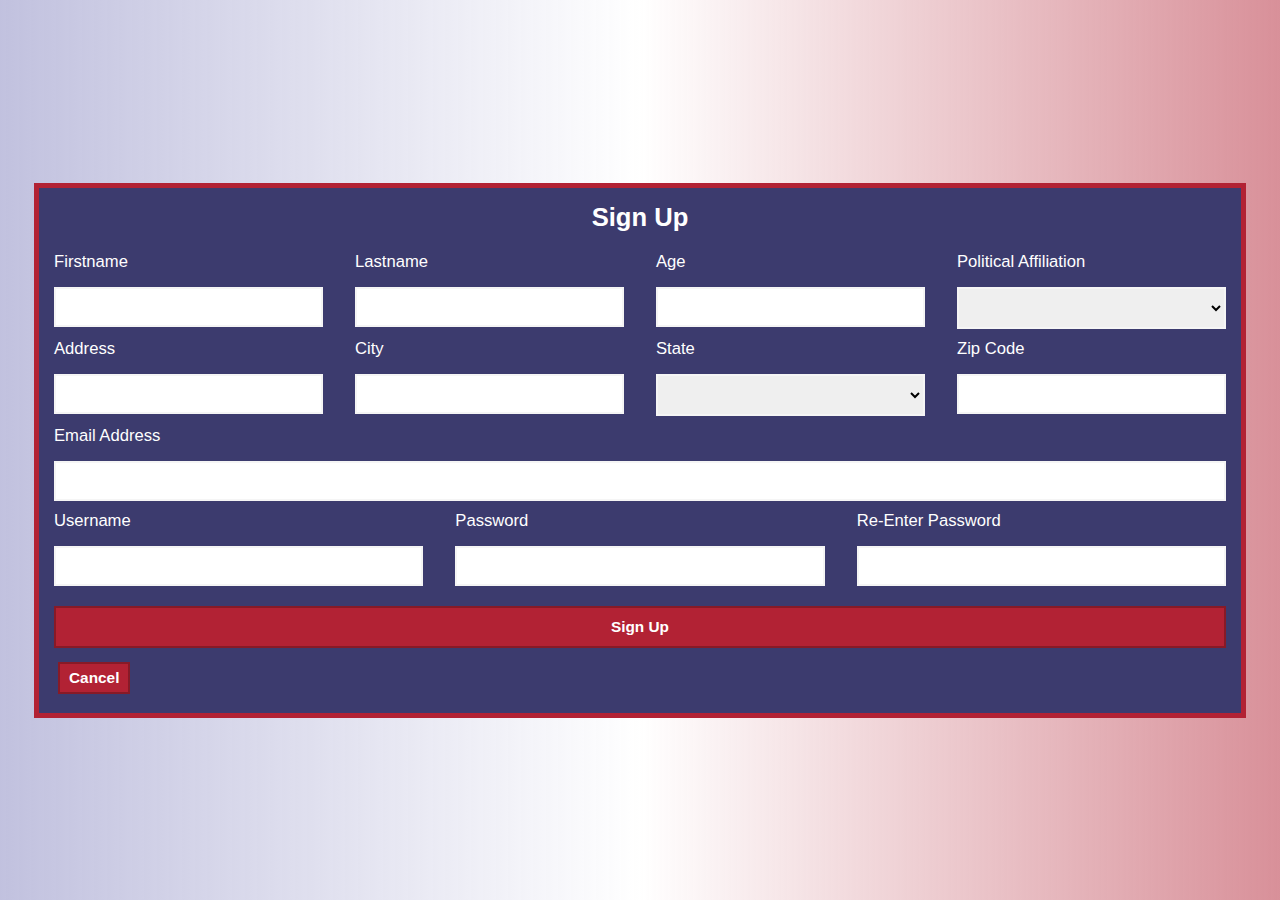
<file: create.html>
<!DOCTYPE html>
<html lang="en">
  <head>
    <meta name="viewport" content="width=device-width, initial-scale=1.0" />
    <title>Create Account</title>
    <link rel="stylesheet" href="css/main-styles.css" />
    <script src="js/states.js" defer></script>
  </head>
  <body>
    <div id="container" class="special">
      <form name="signup" method="post" action="create.py">
        <label class="heading"><b>Sign Up</b></label>

        <div class="row">
          <div class="col-25">
            <label for="fname">Firstname</label>
            <input name="fname" type="text" />
          </div>

          <div class="col-25">
            <label for="lname">Lastname</label>
            <input name="lname" type="text" />
          </div>

          <div class="col-25">
            <label for="age">Age</label>
            <input name="age" type="number" />
          </div>

          <div class="col-25">
            <label for="polAffil">Political Affiliation</label>
            <select id="polAffli" name="polaffil">
              <option value=""></option>
              <option value="Democrat">Democrat</option>
              <option value="Independent">Independent</option>
              <option value="Republican">Republican</option>
            </select>
          </div>
        </div>

        <div class="row">
          <div class="col-25">
            <label for="addr">Address</label>
            <input name="addr" type="text" />
          </div>

          <div class="col-25">
            <label for="cty">City</label>
            <input name="cty" type="text" />
          </div>

          <div class="col-25">
            <label for="st">State</label>
            <select id="st" name="st">
              <option value=""></option>
            </select>
          </div>

          <div class="col-25">
            <label for="zip">Zip Code</label>
            <input name="zip" type="number" />
          </div>
        </div>

        <div class="row">
          <div class="col-75">
            <label for="email">Email Address</label>
            <input name="email" type="email" />
          </div>
        </div>

        <div class="row">
          <div class="col-25">
            <label for="uname">Username</label>
            <input
              name="uname"
              type="text"
              title="Note: Any extra whitespace characters (such as spaces) will be removed"
            />
          </div>

          <div class="col-25">
            <label for="psw1">Password</label>
            <input
              name="psw1"
              type="password"
              title="Note: Any extra whitespace characters (such as spaces) will be removed"
            />
          </div>

          <div class="col-25">
            <label for="psw2">Re-Enter Password</label>
            <input
              name="psw2"
              type="password"
              title="Note: Any extra whitespace characters (such as spaces) will be removed"
            />
          </div>
        </div>

        <input
          type="submit"
          value="Sign Up"
          title="Note: If you are taken back to the Login page, then your account was created"
        />

        <div class="separate">
          <a class="cancel" href="login.html" title="Cancel">Cancel</a>
        </div>
      </form>
    </div>
  </body>
</html>
</file>
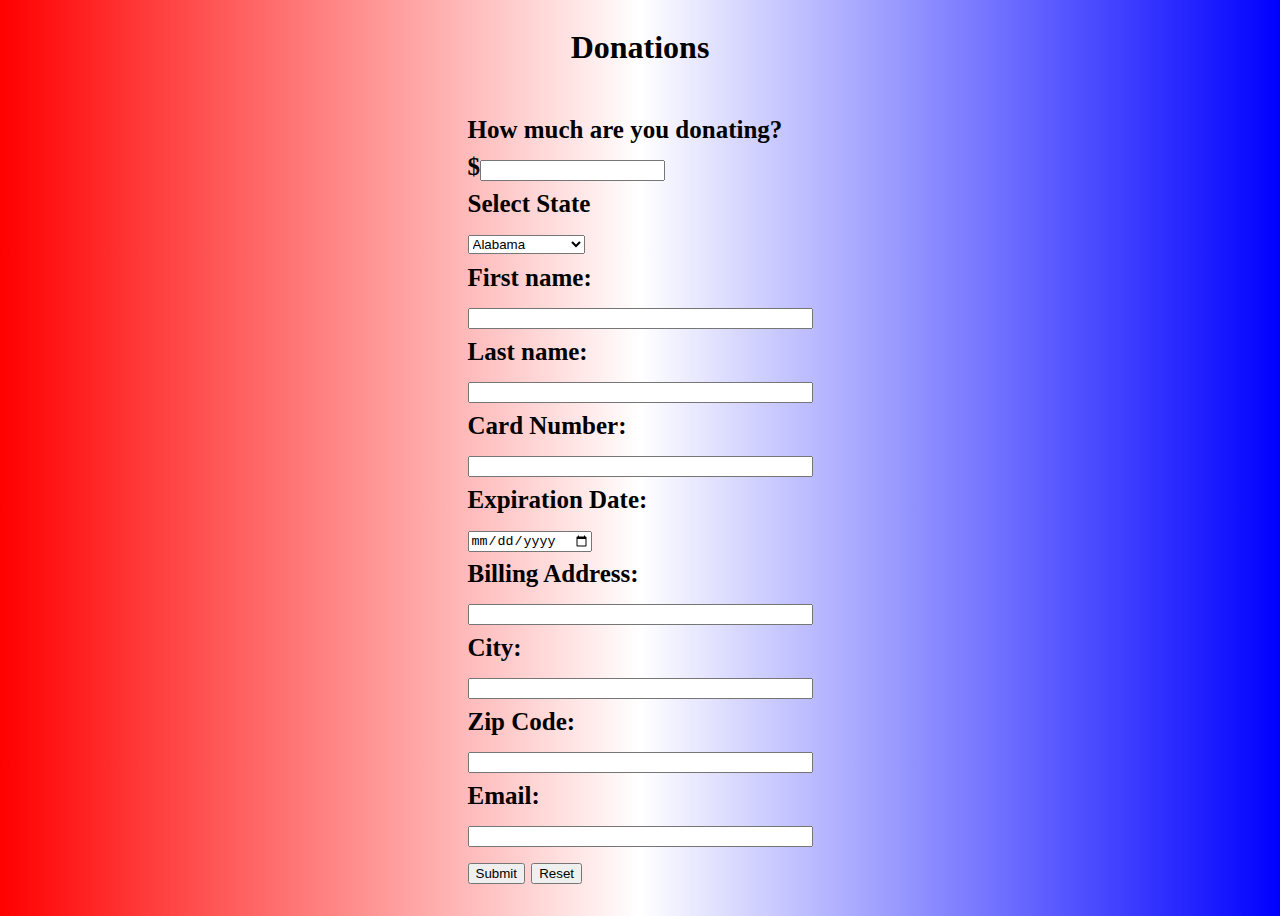
<file: Donation.html>
<!DOCTYPE html>
<html>
<head>
	<title>Donations</title>
</head>
<style>
html {
background-color: red;
background-image: linear-gradient(to right, red, white, blue);
}
label {
  font-size: 25px;
}
#main {
  flex-direction: column;
  display: flex;
  align-items: center;
  justify-content: center;
  
}

</style>
<header>
</header>
<body>
<div id="main">
<h1>Donations<h1>
 <form>
  <label>How much are you donating? <label><br>
  $<input type="number" id="dAmount" name="dAmount"><br>
  <label>Select State</label><br>
  <select name = "Select State">
	<option value = "Alabama" selected>Alabama</option>
	<option value = "Alaska" >Alaska</option>
	<option value = "Arizona" >Arizona</option>
	<option value = "Arkansas" >Arkansas</option>
	<option value = "California" >California</option>
	<option value = "Colorado" >Colarado</option>
	<option value = "Connecticut" >Connecticut</option>
	<option value = "Delaware" >Delaware</option>
	<option value = "Florida" >Florida</option>
	<option value = "Georgia" >Georgia</option>
	<option value = "Hawaii" >Hawaii</option>
	<option value = "Idaho" >Idaho</option>
	<option value = "Illinois" >Illinois</option>
	<option value = "Indiana" >Indiana</option>
	<option value = "Iowa" >Iowa</option>
	<option value = "Kansa" >Kansas</option>
	<option value = "Kentucky" >Kentucky</option>
	<option value = "Louisiana" >Louisiana</option>
	<option value = "Maine" >Maine</option>
	<option value = "Maryland" >Maryland</option>
	<option value = "Massachusetts" >Massachusetts</option>
	<option value = "Michigan" >Michigan</option>
	<option value = "Minnesota" >Minnesota</option>
	<option value = "Mississippi" >Mississippi</option>
	<option value = "Missouri" >Missouri</option>
	<option value = "Montana" >Montana</option>
	<option value = "Nebraska" >Nebraska</option>
	<option value = "Nevada" >Nevada</option>
	<option value = "New Hampshire" >New Hampshire</option>
	<option value = "New Jersey" >New Jersey</option>
	<option value = "New Mexico" >New Mexico</option>
	<option value = "New York" >New York</option>
	<option value = "North Carolina" >North Carolina</option>
	<option value = "North Dakota" >North Dakota</option>
	<option value = "Ohio" >Ohio</option>
	<option value = "Oklahoma" >Oklahoma</option>
	<option value = "Oregon" >Oregon</option>
	<option value = "Pennsylvania" >Pennsylvania</option>
	<option value = "Rhode Island" >Rhode Island</option>
	<option value = "South Carolina" >South Carolina</option>
	<option value = "South Dakota" >South Dakota</option>
	<option value = "Tennessee" >Tennessee</option>
	<option value = "Texas" >Texas</option>
	<option value = "Utah" >Utah</option>
	<option value = "Vermont" >Vermont</option>
	<option value = "Virginia" >Virginia</option>
	<option value = "Washington" >Washington</option>
	<option value = "West Virginia" >West Virginia</option>
	<option value = "Wisconsin" >Wisconsin</option>
	<option value = "Wyoming" >Wyoming</option>
    </select><br>
  
	<label for="fname">First name:</label><br>
    <input type="text" id="fname" size="40" name="fname" value=""><br>
    <label for="lname">Last name:</label><br>
    <input type="text" id="lname" size="40" name="lname" value=""><br>
	<label for="cnumber">Card Number:</label><br>
    <input type="text" id="cnumber" size="40" name="cnumber" value=""><br>
	<label for="edate">Expiration Date:</label><br>
	<input type="date" id="edate" name="edate"><br>
	<label for="address">Billing Address:</label><br>
    <input type="text" id="address" size="40" name="address" value=""><br>
	<label for="city">City:</label><br>
    <input type="text" id="city" size="40" name="city" value=""><br>
	<label for="zip">Zip Code:</label><br>
    <input type="text" id="zip" size="40" name="zip" value=""><br>
	<label for="email">Email:</label><br>
    <input type="email" id="email" size="40" name="email" value=""><br>
	
	<input type="submit" value="Submit">
	<input type="reset">
	
 </form>
 </div>
</body>
<footer>
</footer
</html>
</file>
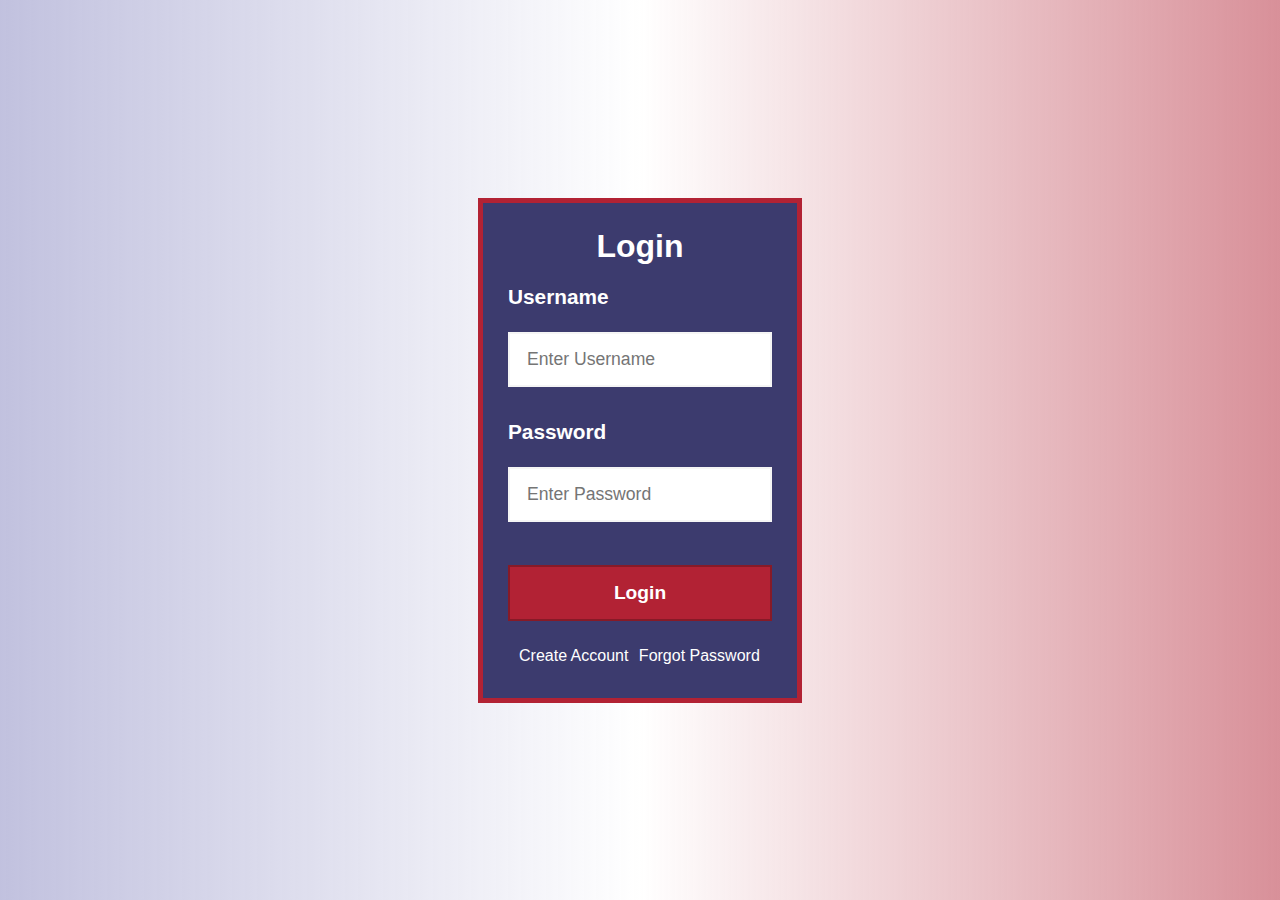
<file: login.html>
<!DOCTYPE html>
<html lang="en">
  <head>
    <title>Login</title>
    <meta name="viewport" content="width=device-width, initial-scale=1.0" />
    <link rel="stylesheet" href="css/main-styles.css" />
  </head>
  <body>
    <div id="container">
      <form name="login" method="post" action="login.py">
        <label class="heading"><b>Login</b></label>
        <label for="uname"><b>Username</b></label
        ><br /><br />
        <input
          name="uname"
          type="text"
          placeholder="Enter Username"
          title="Note: Any extra whitespace characters (such as spaces) will be removed"
        /><br /><br />

        <label for="psw"><b>Password</b></label
        ><br /><br />
        <input
          name="psw"
          type="password"
          placeholder="Enter Password"
          title="Note: Any extra whitespace characters (such as spaces) will be removed"
        /><br /><br />
        <input type="submit" value="Login" /><br /><br />

        <div class="separate">
          <a href="create.html" title="Create Account">Create Account</a>
          <a href="reset.html" title="Forgot Password">Forgot Password</a>
        </div>
      </form>
    </div>
  </body>
</html>
</file>
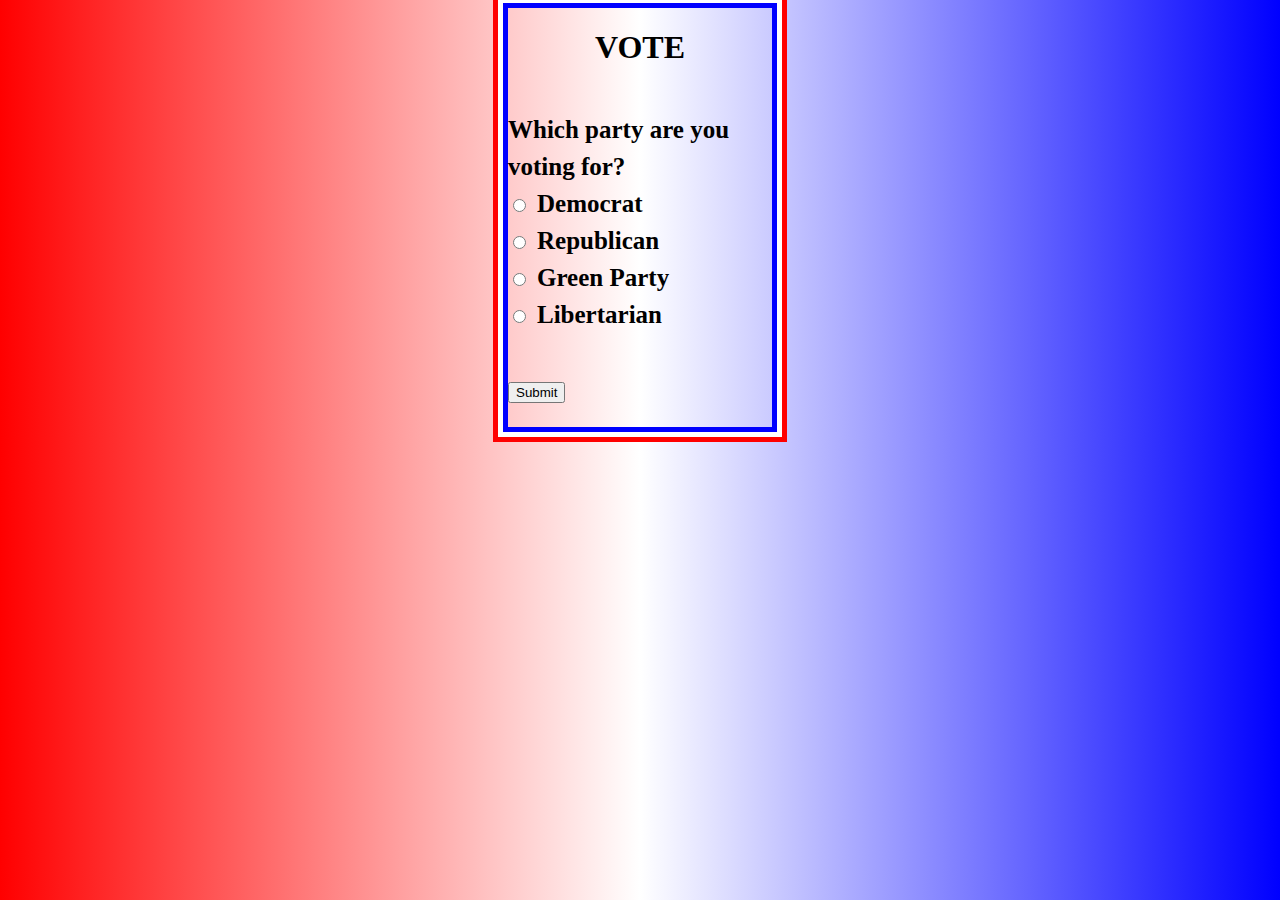
<file: VoteScreen.html>
<!DOCTYPE html>
<html>
<head>
	<title>Vote Screen</title>
</head>
<style>
html {
background-color: red;
background-image: linear-gradient(to right, red, white, blue);
}
label {
  font-size: 25px;
}
#main {
  flex-direction: column;
  display: flex;
  align-items: center;
  justify-content: center;
  margin-left: 500px;
  margin-right: 500px;
  box-shadow: 0 0 0 5px blue, 0 0 0 10px white, 0 0 0 15px red;
}

</style>
<header>
</header>

<body>
<div id="main">
<h1>VOTE<h1>
 <form>
   <label>Which party are you voting for?</label><br>
   <input type="radio" id="vote1" name="party" value="Democrat" required>
   <label for="vote1">Democrat</label><br>
   <input type="radio" id="vote2" name="party" value="Republican" required>
   <label for="vote2">Republican</label><br>
   <input type="radio" id="vote3" name="party" value="Green Party" required>
   <label for="vote3">Green Party</label><br>
   <input type="radio" id="vote4" name="party" value="Libertarian" onclick='alert("ok Libtard")'  required>
   <label for="vote4">Libertarian</label><br><br>
   <input type="submit" value="Submit">

	
 </form>


</body>
</div>
</div>
<footer>
</footer>
</html>
</file>
<file: css/main-styles.css>
/* Global Styles */

* {
    box-sizing: border-box;
    font-family: Verdana, Geneva, Tahoma, sans-serif;
}

html {
    background: linear-gradient( to right, rgba(167, 167, 209, 0.7), rgba(255, 255, 255, 0.9), rgba(178, 34, 52, 0.5));
    background-size: 100% 100%;
    overflow-y: auto;
    /* Hides the horizontal scrollbar */
    overflow-x: hidden;
}

:focus {
    outline: none;
}

a {
    color: #fff;
    text-decoration: none;
    padding: 3px;
}

a:not(.cancel):not(.delete):hover,
a:not(.cancel):not(.delete):focus,
a:not(.cancel):not(.delete):active {
    border-radius: 25%;
    background-color: #b22234;
}

#container {
    color: #fff;
    display: flex;
    justify-content: center;
    align-items: center;
    flex-direction: column;
    /* For scroll bar */
    position: fixed;
    top: 0;
    bottom: 0;
    left: 0;
    right: -1.063em;
    width: 100%;
    min-height: 100%;
}

form,
#content {
    background-color: #3c3b6e;
    border: #b22234 5px solid;
}


/* login.html, reset.html, create.html, & account.py Styles */

label {
    margin-bottom: 5px;
    font-size: 1.3em;
    display: inline-block;
}

label.heading {
    text-align: center;
    font-size: 2em;
    display: block;
    margin-bottom: 20px;
}

input:not([type="submit"]),
select {
    width: 100%;
    font-size: 1.1em;
    border: 2px solid #f5f5f5;
    display: inline-block;
}

input:not([type="submit"]):hover,
select:hover,
input:not([type="submit"]):focus,
select:focus {
    border-color: #0080ff;
}

input[type="submit"],
.cancel,
.delete {
    background-color: #b22234;
    border: 2px solid #871a27;
    color: #fff;
    font-size: 1.2em;
    font-weight: bold;
    cursor: pointer;
}

input[type="submit"],
.delete {
    width: 100%;
}

input[type="submit"]:hover,
.cancel:hover,
.delete:hover,
input[type="submit"]:focus,
.cancel:focus,
.delete:focus {
    opacity: 0.8;
}


/* login.html & reset.html Styles */

form[name="login"],
form[name="reset"] {
    padding: 25px;
}

form[name="login"] input[type="text"],
form[name="reset"] input[type="text"],
form[name="login"] input[type="password"],
form[name="reset"] input[type="password"] {
    padding: 15px 17px;
}

form[name="login"] input[type="text"],
form[name="reset"] input[type="text"] {
    margin-bottom: 15px;
}

form[name="login"] input[type="password"],
form[name="reset"] input[type="password"] {
    margin-bottom: 25px;
}

form[name="login"] input[type="submit"],
form[name="reset"] input[type="submit"] {
    padding: 15px;
}


/* login.html Style */

form[name="login"] .separate {
    padding: 8px;
}


/* reset.html Styles */

form[name="reset"] .cancel {
    margin-top: 10px;
    padding: 10px 18px;
}

form[name="reset"] .separate {
    padding: 8px 4px;
}


/* login.py, reset.py, create.py, donation.py, vote.py,  Styles */

#content {
    display: flex;
    flex-direction: column;
    justify-content: center;
    align-items: center;
    padding: 10px;
}

#content h1 {
    margin-top: 0;
}

#content p {
    margin: 5px 0;
}

#content a {
    margin-top: 10px;
}


/* create.html, reset.html & account.py Styles */

.row {
    display: flex;
    flex-flow: wrap;
    margin: 0 -16px;
}

.col-25 {
    flex: 25%;
}

.col-50 {
    flex: 50%;
}

.col-75 {
    flex: 75%;
}

.col-25,
.col-50,
.col-75 {
    padding: 0 16px;
}

form[name="signup"],
form[name="update"] {
    padding: 15px;
    min-width: 90%;
    font-size: 0.8em;
}

form[name="signup"] input:not([type="submit"]),
form[name="update"] input:not([type="submit"]),
select {
    padding: 10px 12px;
}

form[name="signup"] input,
form[name="update"] input,
select,
.delete {
    margin: 10px 0;
}

form[name="signup"] input[type="submit"],
form[name="update"] input[type="submit"],
.delete {
    padding: 10px;
}

select {
    cursor: pointer;
}

.delete,
.cancel {
    text-align: center;
    display: inline-block;
}

form[name="signup"] .cancel,
form[name="update"] .cancel {
    padding: 5px 9px;
}

form[name="signup"] .separate,
form[name="update"] .separate {
    padding: 4px;
}


/* Media Queries */

@media only screen and (max-width: 889px) {
    #content {
        margin: 0 1em;
    }
    .center {
        height: auto;
        width: auto;
        display: table;
        margin: 5px 0;
    }
    .center p,
    .center h1 {
        display: table-cell;
        vertical-align: middle;
        text-align: center;
    }
}

@media only screen and (max-width: 806px) {
    #container.special {
        position: sticky;
    }
    form {
        padding: 10px;
    }
    form[name="signup"] .row,
    form[name="update"] .row:not(.btns),
    form[name="reset"] .row {
        flex-flow: column wrap;
    }
}
</file>
